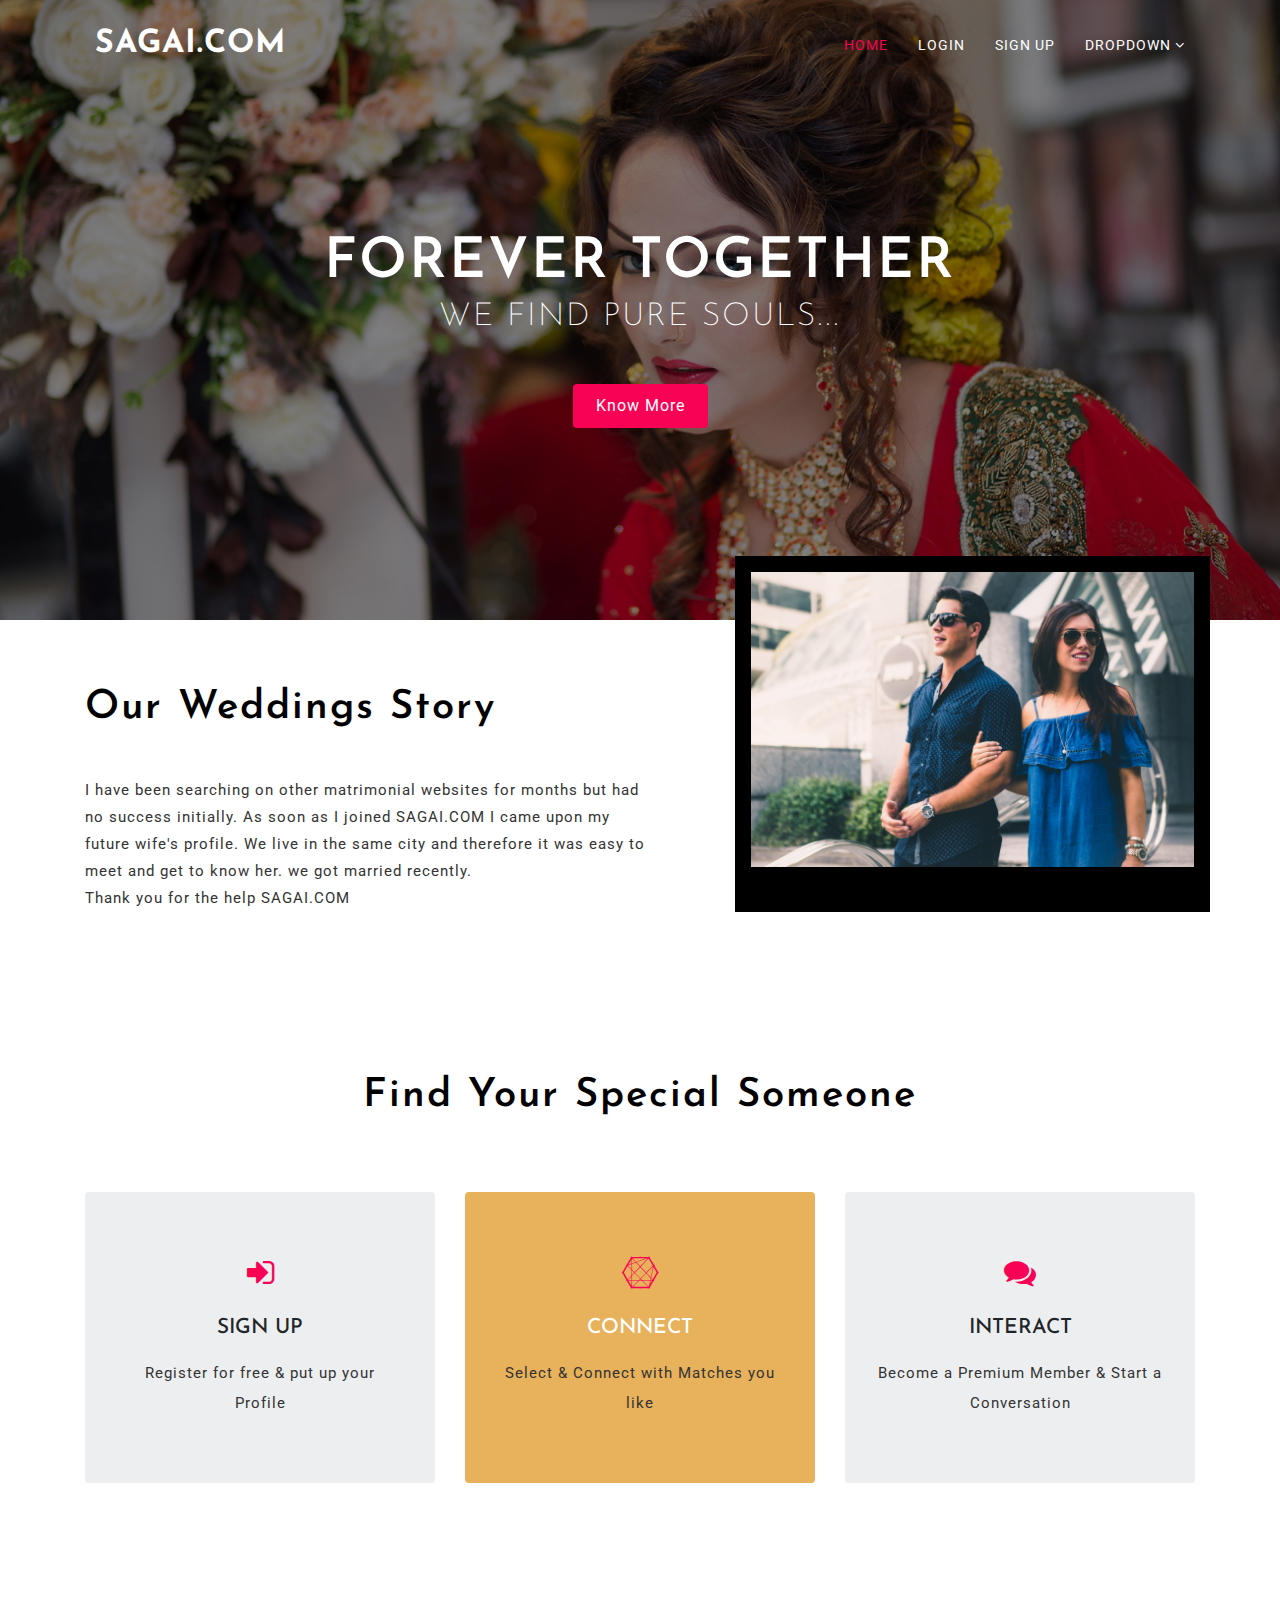
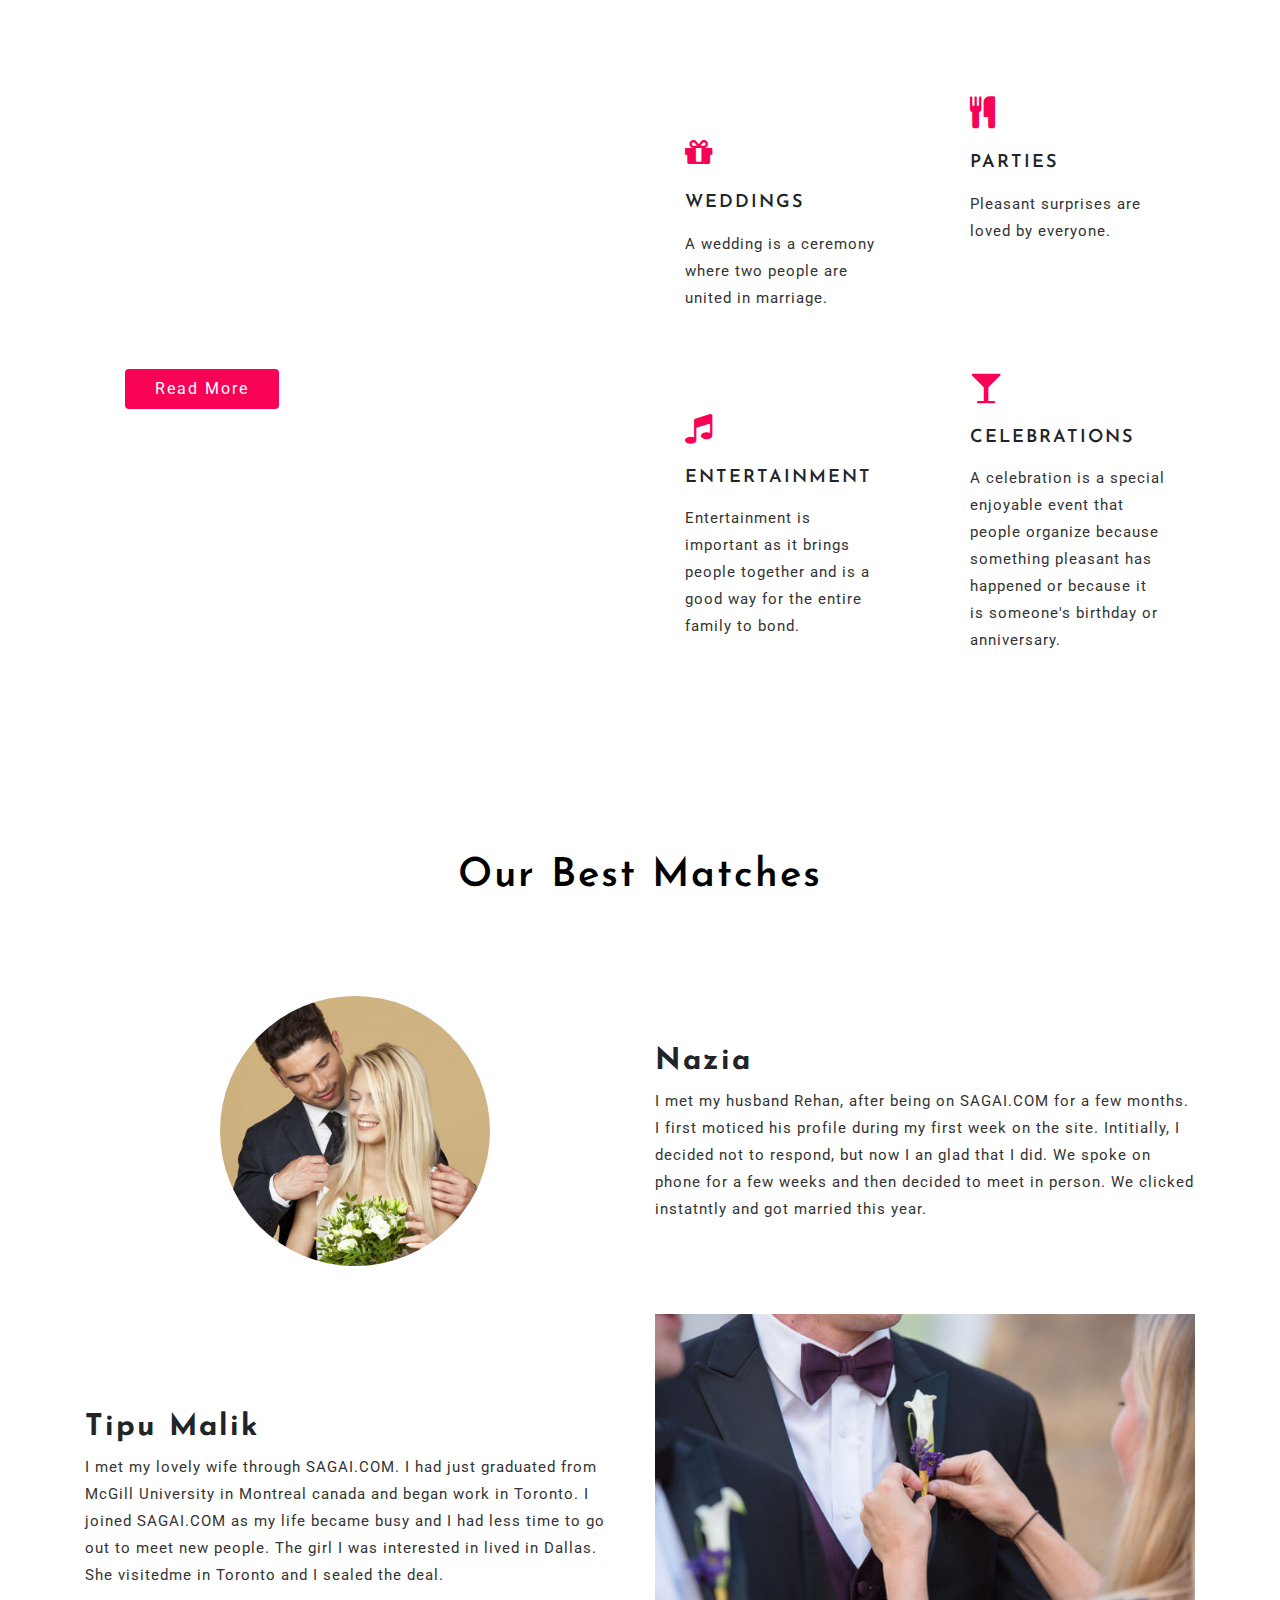
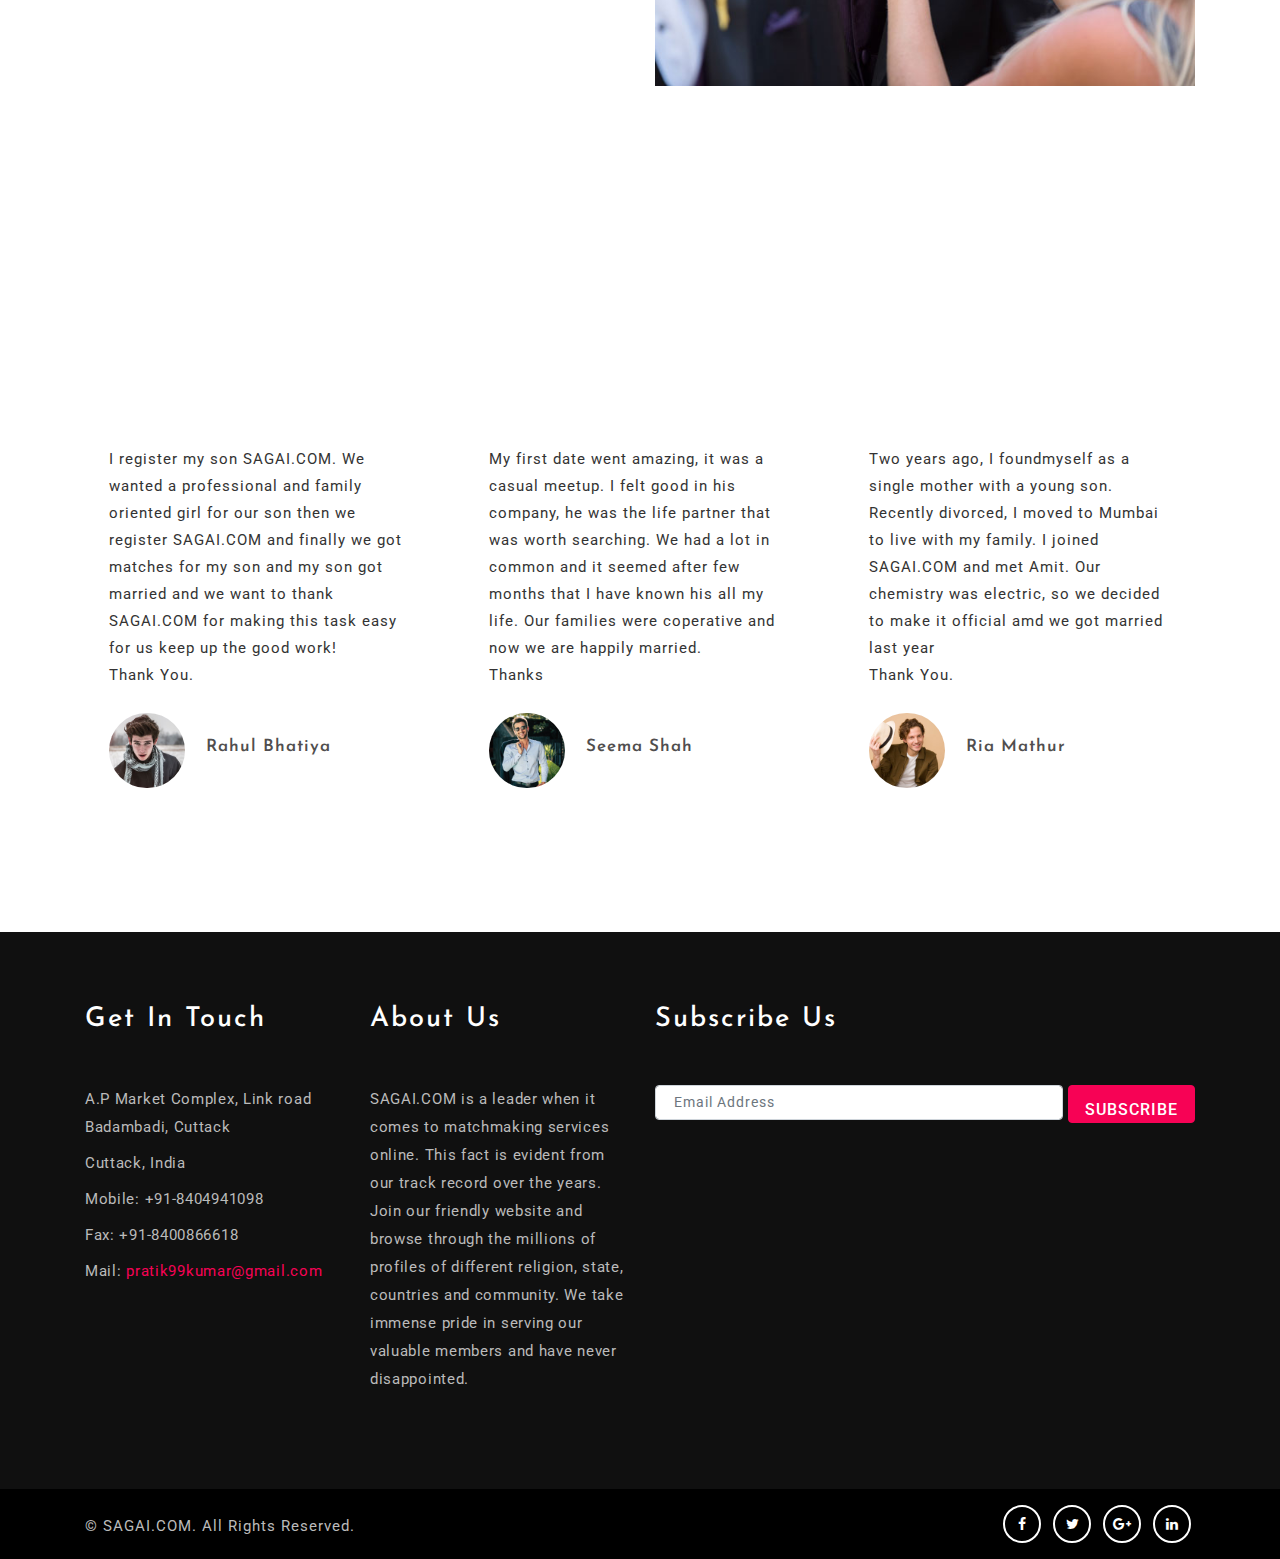
<file: Matrimonial/index.html>
<!DOCTYPE html>
<html lang="zxx">

<head>
    <title>index</title>
    <meta name="viewport" content="width=device-width, initial-scale=1">
    <meta charset="utf-8" />
    <meta name="keywords" content="Wedding Planner Responsive web template, Bootstrap Web Templates, Flat Web Templates, Android Compatible web template, 
	SmartPhone Compatible web template, free WebDesigns for Nokia, Samsung, LG, Sony Ericsson, Motorola web design" />
    <script>
        addEventListener("load", function () {
            setTimeout(hideURLbar, 0);
        }, false);

        function hideURLbar() {
            window.scrollTo(0, 1);
        }
    </script>
    <!-- Custom Theme files -->
    <link href="css/bootstrap.css" type="text/css" rel="stylesheet" media="all">
    <link href="css/style.css" type="text/css" rel="stylesheet" media="all">
	<!-- font-awesome icons -->
    <link href="css/fontawesome-all.min.css" rel="stylesheet">
	<!-- //Custom Theme files -->
    <!-- online-fonts -->
	<link href="//fonts.googleapis.com/css?family=Roboto:100i,400,500,700" rel="stylesheet">
	<link href="//fonts.googleapis.com/css?family=Josefin+Sans:300,400,600,700" rel="stylesheet">
	<!-- //online-fonts -->
</head>

<body>
    <!-- banner -->
    <div class="banner">
        <!-- header -->
        <header>	
	<nav class="mnu navbar-light">
            <div class="logo" id="logo">
                <h1><a href="index.html">SAGAI.COM</a></h1>
            </div>
				<label for="drop" class="toggle"><span class="fa fa-bars"></span></label>
                <input type="checkbox" id="drop">
                    <ul class="menu">
                        <li class="active"><a href="index.html">Home</a></li>
						<li><a href="Login.html">Login</a></li>
						<li><a href="Sign-up.html">Sign Up</a></li>
						<li>
                            <!-- First Tier Drop Down -->
                            <label for="drop-2" class="toggle">Drop Down <span class="fa fa-angle-down" aria-hidden="true"></span> </label>
                            <a href="#">Dropdown <span class="fa fa-angle-down" aria-hidden="true"></span></a>
                            <input type="checkbox" id="drop-2" />
                            <ul>
                              <li><a href="about.html">About</a>
                              </li>

                              <li><a href="gallery.html">Gallery</a>
                                </li>


                              <li><a href="services.html">Services</a>
							  </li>

                                <li><a href="contact.html">Contact Us</a>
                                </li>
                            </ul>
                        </li>

                        <!--<li><a href="contact.html">Contact Us</a></li>-->
                    </ul>
    </nav>
</header>
<!-- //header -->
        <div class="container">
            <!-- banner-text -->
            <div class="banner-text">
                <div class="slider-info">
                    <h3>FOREVER TOGETHER</h3>
                    <h2>WE FIND PURE SOULS...</h2>
					<a href="about.html" class="banner-button btn mt-md-5 mt-4">Know More</a>
				</div>
            </div>
        </div>
    </div>
	 <!-- //banner-text -->
	 <!--banner form-->
	<section class="banner_form py-5">
		<div class="container py-lg-3">
			<div class="row ban_form">
				<div class="col-lg-7 fom-left">
					<div class="categories_sub cats1">
						<h2 class="heading-agileinfo">Our Weddings  Story</h2>
						<p class="vam">I have been searching on other matrimonial websites for months but had no success initially. As soon as I joined SAGAI.COM I came upon my future wife's profile. We live in the same city and therefore it was easy to meet and get to know her. we got married recently.<br> 
						Thank you for the help SAGAI.COM</p></div>
				</div>
				<div class="col-lg-5 reg-fom">
					<img src="images/pee.jpg" class="img-fluid" alt="">
					
				</div>
			</div>
		</div>
	</section>
	<!--//banner form-->
	  <!-- /services -->
    <section class="banner-bottom-wthree py-lg-5 py-md-5 py-3">
        <div class="container">
            <div class="inner-sec-w3ls py-lg-5 py-3">
               <h3 class="heading-agileinfo text-center">Find your Special Someone </h3>
                <div class="row middle-grids mt-md-5 pt-4">
                    <div class="col-lg-4 about-in-w3ls middle-grid-info text-center">
                        <div class="card">
                            <div class="card-body">
                                <span class="fa fa-sign-in mb-2"></span>
                                <h5 class="card-title text-uppercase my-3">
                                 Sign up</h5>
                                <p class="card-text">Register for free & put up your Profile
                                </p>
                            </div>
                        </div>
                    </div>
                    <div class="col-lg-4 about-in-w3ls middle-grid-info active text-center">
                        <div class="card">
                            <div class="card-body">
                                <span class="fa fa-connectdevelop mb-2"></span>
                                <h5 class="card-title text-uppercase my-3">Connect</h5>
                                <p class="card-text">Select & Connect with Matches you like
                                </p>
                            </div>
                        </div>
                    </div>
                    <div class="col-lg-4 about-in-w3ls middle-grid-info text-center">
                        <div class="card">
                            <div class="card-body">
                                <span class="fa fa-comments mb-2"></span>
                                <h5 class="card-title text-uppercase my-3">Interact</h5>
                                <p class="card-text">Become a Premium Member & Start a Conversation
                                </p>
                            </div>
                        </div>
                    </div>
                </div>
            </div>
        </div>
    </section>
    <!-- //services -->
<!-- choose -->
	<section class="choose py-5">
		<div class="container py-md-4 mt-md-3"> 
			<div class="row inner_w3l_agile_grids-1 ">
				<div class="col-lg-6 w3layouts_choose_left_grid1">
					<div class="choose_top">
						<h4 class="mb-3 mt-3 text-white">Feel Free to Contact us Directly</h4>
						<p class="text-white">SAGAI.COM is a web based marriage introduction service. The target audience are men and women living in India and others looking to marry from these countries. Specific care is taken not to expose the contact information of the members to prevent unwanted communication and maintain privacy. </p>
						<a href="services.html" class="btn btn-primary mt-3">Read More</a>
					</div>
				</div>
				<div class="col-lg-6 w3layouts_choose_left_grid2">
					<div class="row">
						<div class="col-md-6 w3l_choose_bottom1 mt-3 pt-md-4">
							<div class="choose_bottom_top">
                                <span class="fa fa-gift mb-2"></span>
                                <h5 class="card-title text-uppercase my-3">Weddings</h5>
                                <p class="card-text">A wedding is a ceremony where two people are united in marriage.
                                </p>
                            </div>
						</div>
						<div class="col-md-6 w3l_choose_bottom2">
							<div class="choose_bottom_top">
                                <span class="fa fa-cutlery mb-2"></span>
                                <h5 class="card-title text-uppercase my-3">Parties</h5>
                                <p class="card-text">Pleasant surprises are loved by everyone.
                                </p>
                            </div>
						</div>
						<div class="col-md-6 w3l_choose_bottom3 mt-3 pt-md-4">
							<div class="choose_bottom_top">
                                <span class="fa fa-music mb-2"></span>
                                <h5 class="card-title text-uppercase my-3">Entertainment</h5>
                                <p class="card-text">Entertainment is important as it brings people together and is a good way for the entire family to bond.
                                </p>
                            </div>
						</div>
						<div class="col-md-6 w3l_choose_bottom4">
							<div class="choose_bottom_top">
                                <span class="fa fa-glass mb-2"></span>
                                <h5 class="card-title text-uppercase my-3">Celebrations</h5>
                                <p class="card-text">A celebration is a special enjoyable event that people organize because something pleasant has happened or because it is someone's birthday or anniversary.
                                </p>
                            </div>
						</div>
					</div>
				</div>
			</div>
	</div>   
</section>
<!-- //choose -->
	 <!-- /advantage -->
    <section class="banner-bottom py-lg-5 py-md-5 py-3">
        <div class="container">
            <div class="inner-sec py-lg-5 py-3">
                 <h3 class="heading-agileinfo text-center">Our Best Matches</h3>
               <div class="row middle-grids mt-lg-5 pt-5">
                   <div class="col-lg-6 advantage-grid-info1">
                        <div class="advantage_left1 text-center">
                            <img src="images/p1.jpg" class="img-fluid" alt="">
                        </div>
                    </div> 
					 <div class="col-lg-6 advantage-grid-info pt-md-5">
                        <div class="advantage_left">
							<!--<h4 class="mb-2">Integer porttitor mollisar</h4>-->
                            <h3>Nazia</h3>
							<p class="mt-2">I met my husband Rehan, after being on SAGAI.COM for a few months. I first moticed his profile during my first week on the site. Intitially, I decided not to respond, but now I an glad that I did. We spoke on phone for a few weeks and then decided to meet in person. We clicked instatntly and got married this year.</p>
                        </div>
                    </div>
                </div>
				 <div class="row middle-grids pt-lg-5">
                    <div class="col-lg-6 advantage-grid-info pt-md-5 mt-md-5">
                        <div class="advantage_left">
							<!--<h4 class="mb-2">Integer porttitor mollisar</h4>-->
                            <h3>Tipu Malik</h3>
							<p class="mt-2">I met my lovely wife through SAGAI.COM. I had just graduated from McGill University in Montreal canada and began work in Toronto. I joined SAGAI.COM as my life became busy and I had less time to go out to meet new people. The girl I was interested in lived in Dallas. She visitedme in Toronto and I sealed the deal. </p>
                        </div>
                    </div>
                    <div class="col-lg-6 advantage-grid-info1">
                        <div class="advantage_left2 text-center">
                            <img src="images/g1.jpg" class="img-fluid" alt="">
                        </div>
                    </div> 
                </div>
			</div>
        </div>
    </section>
    <!-- //advantage -->
	<!-- feedback -->
	<section class="news py-5">
		<div class="container py-xl-5 py-lg-3">
			<h3 class="heading-agileinfo text-white text-center">Recent FeedBack</h3>
			<div class="row mt-md-5 pt-4">
				<div class="col-md-4 item">
					<div class="feedback-info py-5 px-4">
						<!--<h4 class="mb-2">Tempor incididunt ut labore hytnm-->
						</h4>
						<p>I register my son SAGAI.COM. We wanted a professional and family oriented girl for our son then we register SAGAI.COM and finally we got matches for my son and my son got married and we want to thank SAGAI.COM for making this task easy for us keep up the good work!<br>
						Thank You.</p>
						<div class="feedback-grids mt-4">
							<div class="feedback-img">
								<img src="images/te1.jpg" class="img-fluid rounded-circle" alt="" />
							</div>
							<div class="feedback-img-info">
								<h5>Rahul Bhatiya</h5>
							</div>
							<div class="clearfix"> </div>
						</div>
					</div>
				</div>
				<div class="col-md-4 item-2">
					<div class="feedback-info py-5 px-4">
						<!--<h4 class="mb-2">Tempor incididunt ut labore hytnm-->
						</h4>
						<p>My first date went amazing, it was a casual meetup. I felt good in his company, he was the life partner that was worth searching. We had a lot in common and it seemed after few months that I have known his all my life. Our families were coperative and now we are happily married.<br>
						Thanks</p>
						<div class="feedback-grids mt-4">
							<div class="feedback-img">
								<img src="images/te3.jpg" class="img-fluid rounded-circle" alt="" />
							</div>
							<div class="feedback-img-info">
								<h5>Seema Shah</h5>
							</div>
							<div class="clearfix"> </div>
						</div>
					</div>
				</div>
				<div class="col-md-4 item">
					<div class="feedback-info py-5 px-4">
						<!--<h4 class="mb-2">Tempor incididunt ut labore hytnm
						</h4>-->
						<p>Two years ago, I foundmyself as a single mother with a young son. Recently divorced, I moved to Mumbai to live with my family. I joined SAGAI.COM and met Amit. Our chemistry was electric, so we decided to make it official amd we got married last year<br>
						Thank You.</p>
						<div class="feedback-grids mt-4">
							<div class="feedback-img">
								<img src="images/te2.jpg" class="img-fluid rounded-circle" alt="" />
							</div>
							<div class="feedback-img-info">
								<h5>Ria Mathur</h5>
							</div>
							<div class="clearfix"> </div>
						</div>
					</div>
				</div>
			</div>
		</div>
	</section>
	<!-- //feedback -->
	<!-- stats -->
	<!--<section class="stats py-5">
		<div class="container py-md-5">
			<h3 class="heading-agileinfo text-center">Our Achievements</h3>
			<span class="w3-line black"></span>	
			<div class="row inner_w3l_agile_grids-1 pt-md-5 mt-4">
				<div class="col-lg-3 col-sm-6 w3layouts_stats_left w3_counter_grid">
					<span class="fa fa-users mb-2"></span>
					<p class="counter">250</p>
					<h3>Clients</h3>
				</div>
				<div class="col-lg-3 col-sm-6 w3layouts_stats_left w3_counter_grid1">
					<span class="fa fa-gift mb-2"></span>
					<p class="counter">182</p>
					<h3>Weddings</h3>
				</div>
				<div class="col-lg-3 col-sm-6 w3layouts_stats_left w3_counter_grid2">
					<span class="fa fa-glass mb-2"></span>
					<p class="counter">105</p>
					<h3>Bachelore Parties</h3>
				</div>
				<div class="col-lg-3 col-sm-6 w3layouts_stats_left w3_counter_grid2">
					<span class="fa fa-music mb-2"></span>
					<p class="counter">150</p>
					<h3>Other Events</h3>
				</div>
			</div>
		</div>	
	</section>-->
<!-- //stats -->
<!--/newsletter-->
    <footer class="newsletter_right pymd-5 py-4" id="footer">
        <div class="container">
            <div class="inner-sec py-md-5 py-3">
                <div class="row mb-md-4 mb-md-3">
					<div class="col-lg-3 col-md-6 social-info text-left">
                       <h3 class="tittle1 foot mb-md-5 mb-4 text-white">Get in touch</h3>
						<p>A.P Market Complex, Link road Badambadi, Cuttack </p>
						<p class="my-2"> Cuttack, India</p>
						<p class="phone">Mobile: +91-8404941098</p>
						<p class="phone my-2">Fax: +91-8400866618</p>
						<p class="phone">Mail:
							<a href="mailto:pratik99kumar@gmail.com">pratik99kumar@gmail.com</a>
						</p>

                    </div>
					<div class="col-lg-3 col-md-6 social-info text-left">
					 <h3 class="tittle1 foot mb-md-5 mb-4 text-white">About Us</h3>
                       <p>SAGAI.COM is a leader when it comes to matchmaking services online. This fact is evident from our track record over the years. Join our friendly website and browse through the millions of profiles of different religion, state, countries and community. We take immense pride in serving our valuable members and have never disappointed.</p>

                    </div>
                    <div class="col-lg-6 col-md-12 n-right tex-left">
                        <h3 class="tittle1 foot mb-md-5 mb-4 text-white">Subscribe us</h3>
                        <form action="#" method="post">
                            <div class="form-group d-flex">
                                <input class="form-control" type="email" name="Email" placeholder=" Email Address" required="">
                                <button class="form-control submit text-uppercase" type="submit ">Subscribe</button>
                            </div>
                        </form>
                    </div>
                </div>
            </div>
        </div>
    </footer>
	<div class="copyright py-3">
		<div class="container">
			<div class="row">
				<div class="col-md-8">      
					<p class="copy-right mt-2">© SAGAI.COM. All Rights Reserved.
						<!--<a href="http://w3layouts.com/"> W3layouts </a>-->
					</p>
				</div>
				<div class="col-md-4">
					<ul class="social-icons scial justify-content-end">
						<li class="mr-1"><a href="#"><span class="fa fa-facebook"></span></a></li>
						<li class="mx-1"><a href="#"><span class="fa fa-twitter"></span></a></li>
						<li class="mx-1"><a href="#"><span class="fa fa-google-plus"></span></a></li>
						<li class="mx-1"><a href="#"><span class="fa fa-linkedin"></span></a></li>
					</ul>
				</div>
			</div>
		</div>
	</div>
    <!--//newsletter-->

</body>
</html>
</file>
<file: Matrimonial/css/style.css>
body {
	margin: 0;
	font-family: 'Roboto', sans-serif;
	background: #fff;
}

body a,
.slider-info a {
	transition: 0.5s all;
	-webkit-transition: 0.5s all;
	-moz-transition: 0.5s all;
	-o-transition: 0.5s all;
	-ms-transition: 0.5s all;
	text-decoration: none;
	outline: none;
cursor:pointer !important;
}
button,.btn{
	cursor:pointer !important;
}

h1,
h2,
h3,
h4,
h5,
h6 {
	margin: 0;
	font-family: 'Josefin Sans', sans-serif;
}

p {
    margin: 0;
    color: #333;
    font-size: 15px;
    line-height: 1.8;
    letter-spacing: 1px;
}

ul {
	margin: 0;
	padding: 0;
}

ul {
	list-style-type: none;
}

body a:hover {
	text-decoration: none;
}

body a:focus {
	outline: none;
	text-decoration: none;
}

.list-group-item {
	background-color: transparent;
}
/*-- header --*/

/* CSS Document */

header {
    position: absolute;
    z-index: 9;
    width: 100%;
}

.toggle,
[id^=drop] {
    display: none;
}

/* Giving a background-color to the nav container. */

nav {
    margin: 0;
    padding: 0;
}
ul.menu {
    margin-top: 12px;
}
#logo a {
    float: left;
    display: initial;
    margin: 0;
    color: #fff;
	font-family: 'Josefin Sans', sans-serif;
}

#logo a span {
    color: #fff;
}
.logo h1 a {
    text-transform: uppercase;
    font-weight: 700;
    font-size: 0.8em;
    letter-spacing: 1px;
	font-family: 'Josefin Sans', sans-serif;
}
.navbar-light {
    padding: 1.3em 5em;
}
/* Since we'll have the "ul li" "float:left"
 * we need to add a clear after the container. */

nav:after {
    content: "";
    display: table;
    clear: both;
}

/* Removing padding, margin and "list-style" from the "ul",
 * and adding "position:reltive" */

nav ul {
    float: right;
    padding: 0;
    margin: 0;
    list-style: none;
    position: relative;
}

/* Positioning the navigation items inline */

nav ul li {
    margin: 0px;
    display: inline-block;
    float: left;
}

/* Styling the links */

nav a {
    font-weight: 400;
    text-transform: uppercase;
    color: #fff;
    padding: 4px 15px;
    letter-spacing: 1px;
    font-size: 0.9em;
	font-weight:400;
}


nav ul li ul li:hover {
    background: #f8f9fa;
}

/* Background color change on Hover */

nav a:hover {
    color:#f70255;
}

.menu li.active a {
    color: #f70255;
}

/* Hide Dropdowns by Default
 * and giving it a position of absolute */

nav ul ul {
    display: none;
    position: absolute;
    /* has to be the same number as the "line-height" of "nav a" */
    top: 30px;
    background: #fff;
    padding: 10px;
}

/* Display Dropdowns on Hover */

nav ul li:hover > ul {
    display: inherit;
}

/* Fisrt Tier Dropdown */

nav ul ul li {
    width: 170px;
    float: none;
    display: list-item;
    position: relative;
}

nav ul ul li a {
    color: #333;
    padding: 5px 10px;
    display: block;
}

/* Second, Third and more Tiers	
 * We move the 2nd and 3rd etc tier dropdowns to the left
 * by the amount of the width of the first tier.
*/

nav ul ul ul li {
    position: relative;
    top: -60px;
    /* has to be the same number as the "width" of "nav ul ul li" */
    left: 170px;
}


/* Change ' +' in order to change the Dropdown symbol */

li > a:only-child:after {
    content: '';
}


/* Media Queries
--------------------------------------------- */

@media all and (max-width: 768px) {

    #logo {
        display: block;
        padding: 0;
        width: 100%;
        text-align: center;
        float: none;
    }

    nav {
        margin: 0;
    }

    /* Hide the navigation menu by default */
    /* Also hide the  */
    .toggle + a,
    .menu {
        display: none;
    }

    /* Stylinf the toggle lable */

  .toggle {
    display: block;
    padding: 4px 15px;
    font-size: 20px;
    text-decoration: none;
    border: none;
    float: right;
    background-color: #ffffff;
    color: #333;
    cursor: pointer;
}
    .menu .toggle {
        float: none;
        text-align: center;
        margin: auto;
        width: 80%;
        padding: 5px;
        font-weight: normal;
        font-size: 16px;
        letter-spacing: 1px;
    }

    .toggle:hover {
        color: #333;
        background-color: #fff;
    }

    /* Display Dropdown when clicked on Parent Lable */
    [id^=drop]:checked + ul {
        display: block;
        background: rgba(16, 16, 16, 0.85);
        padding: 15px 0;
        text-align: center;
		width: 100%;
    }

    /* Change menu item's width to 100% */
    nav ul li {
        display: block;
        width: 100%;
        padding: 5px 0;
    }

    nav ul ul .toggle,
    nav ul ul a {
        padding: 0 40px;
    }

    nav ul ul ul a {
        padding: 0 80px;
    }

    nav a:hover,
    nav ul ul ul a {
        background-color: transparent;
    }

    nav ul li ul li .toggle,
    nav ul ul a,
    nav ul ul ul a {
        padding: 14px 20px;
        color: #FFF;
        font-size: 17px;
    }


    nav ul li ul li .toggle,
    nav ul ul a {
        background-color: #212121;
    }

    /* Hide Dropdowns by Default */
    nav ul ul {
        float: none;
        position: static;
        color: #ffffff;
        /* has to be the same number as the "line-height" of "nav a" */
    }

    /* Hide menus on hover */
    nav ul ul li:hover > ul,
    nav ul li:hover > ul {
        display: none;
    }

    /* Fisrt Tier Dropdown */
    nav ul ul li {
        display: block;
        width: 100%;
        padding: 0;
    }

    nav ul ul ul li {
        position: static;
        /* has to be the same number as the "width" of "nav ul ul li" */
    }
    nav ul ul li a {
        color: #fff;
        font-size: 0.85em;
    }
}

@media all and (max-width: 330px) {

    nav ul li {
        display: block;
        width: 94%;
    }
}
/* header */

.inner-banner {
    background: url(../images/bg1.jpg) no-repeat;
    -webkit-background-size: cover;
    -moz-background-size: cover;
    -o-background-size: cover;
    -ms-background-size: cover;
    background-size: cover;
    min-height: 350px;
    position: relative;
}
/* banner */

.banner {
	background: url(../images/bg1.jpg) center no-repeat;
	-webkit-background-size: cover;
	-moz-background-size: cover;
	-o-background-size: cover;
	-ms-background-size: cover;
	background-size: cover;
	position: relative;
}
.banner-text {
	padding: 18vw 0 15vw;
	box-sizing: border-box;
}
.slider-info span {
    color: #f70255;
}
.slider-info {
    text-align: center;
    width: 760px;
    margin: 0 auto;
}
.slider-info h3 {
    font-size: 3.5em;
    text-transform: capitalize;
    color: #fff;
    font-weight: 600;
    letter-spacing: 2px;
}
.slider-info h2 {
    font-size: 2em;
    text-transform: capitalize;
    color: #fff;
    font-weight: 200;
    letter-spacing: 2px;
}
a.banner-button, button.submit {
    background: #f70255;
    color: #fff;
    letter-spacing: 1px;
    border: none;
    padding: 10px 23px;
    -webkit-transition: 0.5s all;
    -o-transition: 0.5s all;
    -moz-transition: 0.5s all;
    -ms-transition: 0.5s all;
    transition: 0.5s all;
}
a.banner-button:hover{
    -webkit-transform: translateY(10px);
    -ms-transform: translateY(10px);
    -o-transform: translateY(10px);
    -ms-transform: translateY(10px);
    transform: translateY(10px);
}
.slider-bottom-lft h4 {
    color: #fff;
    letter-spacing: 2px;
	text-transform: uppercase;
}
/* //banner */
/*--tab-1--*/
.fields input[type="text"],
.fields input[type="email"],
.fields input[type="password"],
.fields .form-control,
textarea {
	padding: 7px 7px;
	font-size: 15px;
	letter-spacing: 1px;
	margin-bottom: 15px;
	outline: none;
	border: 1px solid #fff;
	background: transparent;
	width: 100%;
	color: #fff;
}

.fields .form-control {
	box-shadow: none!important;
	border-radius: 0!important;
}

textarea {
	resize: none;
	height: 100px!important;
}

.reg-fom button[type="submit"] {
	color: #f70255;
	letter-spacing: 0.5px;
	font-size: 16px;
	text-transform: capitalize;
	margin: 0.5em auto 0;
	display: block;
	padding: 10px 20px;
	width: 100%;
	border: none;
	outline: none;
	background:transparent;
	border: 2px solid #f70255;
	-webkit-border-radius: 2px;
	-moz-border-radius: 2px;
	-ms-border-radius: 2px;
	-o-border-radius: 2px;
	border-radius: 2px;
	cursor: pointer;
	-webkit-transition: 0.5s all;
	-moz-transition: 0.5s all;
	-ms-transition: 0.5s all;
	-o-transition: 0.5s all;
	transition: 0.5s all;
}

.reg-fom button[type="submit"]:hover {
	background: #f70255;
	border-color: #f70255;
	color: #fff;
	-webkit-transition: 0.5s all;
	-moz-transition: 0.5s all;
	-ms-transition: 0.5s all;
	-o-transition: 0.5s all;
	transition: 0.5s all;
}
.tab1 ul {
	margin-top: 20px;
	text-align: left;
	display: block;
}
.fields span {
	font-size: 15px;
	display: block;
	letter-spacing: 1px;
}
/*--//tab-1--*/
/*--tab-2--*/
form p {
	font-size: 13px;
	text-transform: uppercase;
	color: #777;
	font-weight: 500;
	display: block;
}

.filter-price {
	width: 70%;
	margin: 2em auto 0!important;
	text-align: center;
}

.tab2,
.fields {
	text-align: left;
}
h3.w3ls-title {
    font-size: 2.7em;
    color: #000;
}
h2.w3ls-title {
    font-size: 2.7em;
    color: #000;
}
/* slide */

.slide-bg {
    background: url(../images/bg2.jpg) no-repeat;
    background-size: cover;
    min-height: 40vw;
}

h5.agile-title {
    color: #fff;
    font-size: 2.7em;
    font-weight: 600;
    letter-spacing: 2px;
    word-spacing: 4px;
    max-width: 750px;
}

.slide-bg p {
    max-width: 750px;
    letter-spacing: 1px;
}
/* //slide */
.reg-fom {
    padding: 16px 16px 16px;
    background: #000000;
    margin-top: -8em;
}
select.form-control option {
    background: #2d3e50;
}
.categories_sub h3 {
    color: #f8b239;
    font-size: 20px;
    letter-spacing: 1px;
}
.heading-agileinfo {
    font-weight: 600;
    letter-spacing: 2px;
    font-size: 40px;
    color: #000;
    text-transform: capitalize;
    position: relative;
    margin-top: 0;
}
.heading-agileinfo span {
    letter-spacing: 2px;
    color: #f70255;
}
p.vam {
    width: 90%;
	margin:3em 0 0;
}
/*--/introduction--*/
.feedback-info {
    background: #fff;
}
.intro {
    width: 64%;
}

h3.main {
    font-size: 1.7em;
    line-height: 1.5em;
}

h3.main mark {
    padding: 0.4em 0.4em;
    background-color: #ccffe4;
}

.about-in-w3ls .card {
    padding: 3em 0.5em;
    border: 1px solid transparent;
    -webkit-transition: box-shadow 0.3s ease-in-out;
    -moz-transition: box-shadow 0.3s ease-in-out;
    -ms-transition: box-shadow 0.3s ease-in-out;
    -o-transition: box-shadow 0.3s ease-in-out;
    transition: box-shadow 0.3s ease-in-out;
    background: transparent;
}

.about-in-w3ls .card:hover {
    background: #fff;
    -webkit-box-shadow: 0px 0px 18.69px 2.31px rgba(204, 204, 223, 0.5);
    -moz-box-shadow: 0px 0px 18.69px 2.31px rgba(204, 204, 223, 0.5);
    box-shadow: 0px 0px 18.69px 2.31px rgba(204, 204, 223, 0.5);
}

.about-in-w3ls p.card-text {
    line-height: 2em;
}

.about-in-w3ls .card span {
    font-size: 2em;
    color: #f70255;
}

.about-in-w3ls .card h5.card-title {
    font-size: 1.2em;
}

.about-right h3.ttile {
    font-size: 1.4em;
    line-height: 1.3em;
}

h4.sub-tittle {
    margin: 1.2em 0 0 0;
    font-size: 15px;
    color: #0ebeff;
    text-transform: uppercase;
}

ul.author li {
    list-style: none;
    margin: 0 2em 0 0em;
}

ul.author li img {
    border-radius: 50%;
    -weblit-border-radius: 50%;
    -o-border-radius: 50%;
    -ms-border-radius: 50%;
    -moz-border-radius: 50%;
    border: 4px solid #ddd;
}

ul.author li {
    color: #888;
    font-size: 0.8em;
    letter-spacing: 1px;
}

ul.author li span {
    display: block;
    font-weight: 600;
    color: #37393c;
    font-size: 1.3em;
}

.about-right {
    padding-left: 3em;
}

/*--//introduction--*/

/*-- /services--*/

h3.tittle span {
    display: block;
    text-transform: uppercase;
    font-size: 0.3em;
    color: #ff4081;
    letter-spacing: 4px;
    font-weight: 600;
}

h3.tittle {
    text-shadow: 2px 2px 2px rgba(41, 41, 41, 0.15);
    font-size: 3em;
    color: #333338;
    text-transform: uppercase;
    font-weight: 700;
}

.about-in-w3ls.middle-grid-info .card {
    padding: 4em 2em;
    background: #edeeef;
    border: 1px solid transparent;
	transition: 0.5s all;
	-webkit-transition: 0.5s all;
	-moz-transition: 0.5s all;
	-o-transition: 0.5s all;
	-ms-transition: 0.5s all;
}

.about-in-w3ls.middle-grid-info .card-body {
    padding: 0;
}

.about-in-w3ls.middle-grid-info h5.card-title {
    font-size: 1.3em;
    line-height: 1.4em;
}

.about-in-w3ls.middle-grid-info:hover .card,
.about-in-w3ls.middle-grid-info.active .card {
    padding: 4em 2em;
    background:#e8b15b;
    border: 1px solid transparent;
    color: #fff;
	transition: 0.5s all;
	-webkit-transition: 0.5s all;
	-moz-transition: 0.5s all;
	-o-transition: 0.5s all;
	-ms-transition: 0.5s all;
}

.about-in-w3ls.middle-grid-info:active h5.card-title {
    color: #fff;
}

/*-- //services--*/
.advantage_left h4 {
    font-size: 15px;
    font-weight: 700;
    text-transform: uppercase;
    letter-spacing: 2px;
    color: #f70255;
}
.advantage_left1 img {
    width: 270px;
    height: 270px;
    border-radius: 50%;
}
.advantage_left h3 {
    font-size: 30px;
    font-weight: 700;
    letter-spacing: 2px;
}
/*-- choose --*/
.choose{
	background: url(../images/bg2.jpg) no-repeat;
    background-size: cover;
    -webkit-background-size: cover;
    -moz-background-size: cover;
    -o-background-size: cover;
    -ms-background-size: cover;
    background-attachment: fixed;
}
.choose_top {
    padding: 55px 40px;
}
.choose_top h3 {
    font-size: 30px;
    letter-spacing: 1px;
    font-weight: 500;
    line-height: 1.4em;
}
.choose_top h4 {
    font-size: 26px;
    letter-spacing: 2px;
    font-weight: 600;
    line-height: 1.4em;
}
.choose_top p {
    font-size: 15px;
    line-height: 1.8em;
}
.choose_top a {
    font-size: 16px;
    padding: 8px 30px;
    background: #f70255;
    outline: none;
    border: none;
    display: inline-block;
    letter-spacing: 2px;
	transition: 0.5s all;
	-webkit-transition: 0.5s all;
	-moz-transition: 0.5s all;
	-o-transition: 0.5s all;
	-ms-transition: 0.5s all;
}
.choose_top a:hover{
    opacity:0.8;
    background: #f70255;
	transition: 0.5s all;
	-webkit-transition: 0.5s all;
	-moz-transition: 0.5s all;
	-o-transition: 0.5s all;
	-ms-transition: 0.5s all;
}
.choose_bottom_top h5 {
    font-size: 18px;
    letter-spacing: 2px;
    font-weight: 600;
}
/*-- //choose --*/
.choose_bottom_top {
    background: #fff;
    padding: 30px 30px;
}
.choose_bottom_top span {
    font-size: 2em;
    color: #f70255;
}
/* news */
.news {
    background: url(../images/bg3.jpg) no-repeat center fixed;
    background-size: cover;
    -webkit-background-size: cover;
    -moz-background-size: cover;
    -o-background-size: cover;
    -moz-background-size: cover;
}

.news h3.tittle:before {
    background: #fff;
}

.feedback-info h4 a {
    letter-spacing: 1px;
    line-height: 1.4;
}

.feedback-info h4 a:hover {
    color: #37adf5 !important;
}

.feedback-img {
    float: left;
    width: 25%;
}

.feedback-img-info {
    float: right;
    width: 68%;
    margin: 1.5em 0 0 1em;
}

.feedback-img-info h5 {
    color: #504e4e;
    font-size: 17px;
    letter-spacing: 1px;
    /* text-transform: uppercase; */
    font-weight: 600;
}
/* //news */
/*-- stats --*/
.w3layouts_stats_left {
    padding: 0;
    text-align: center;
}
.w3layouts_stats_left p {
    font-size: 2.5em;
    font-weight: 500;
    letter-spacing: 2px;
    color: #2e1f54;
    margin: 0 0 0.2em 0;
}
.w3layouts_stats_left h3 {
    font-size: 18px;
    color: #000;
    letter-spacing: 1px;
}
.inner_w3l_agile_grids-1 h6 {
    font-size: 15px;
    margin-top: 0.8em;
    color: #000;
}
section.stats h4 {
    font-size: 40px;
    width: 65%;
    text-align: center;
	line-height: 1.2em;
    margin: 0 auto;
    color: #2c363e;
    text-shadow: 0 1px 2px rgba(0, 0, 0, 0.37);
}
p.stap {
    font-size: 15px;
    color: #000;
    margin: 1em 0 5em;
    text-align: center;
}
.w3layouts_stats_left span {
    font-size: 2em;
    color: #f70255;
}
/*-- //stats --*/
/*--/footer--*/
.newsletter_right {
    background: #101010;
}
.n-right .form-group .form-control {
    padding: 1em 1em;
    border: 1px solid #ced4da;
    letter-spacing: 1px;
    font-size: 0.9em;
}

ul.links-nav li {
    list-style: none;
    margin-left: 1em;
}

ul.links-nav li a {
    color: #929394;
    letter-spacing: 1px;
    font-size: 0.9em;
}

ul.links-nav li a.active,
ul.links-nav li a:hover {
    color: #fff;
}

p.copy-right a {
    color: #f70255;
}

.n-right .form-group button.form-control.submit {
    background: #f70255;
    border: 1px solid #f70255 !important;
    color: #fff;
    font-size: 1em;
    font-weight: 500;
    cursor: pointer;
    padding: 0.8em 1em;
    width: 26%;
    margin-left: 1%;
}

.n-right .form-group button.form-control.submit:hover {
    opacity:0.8;
}

h3.tittle1 {
    font-size: 1.7em;
    letter-spacing: 2px;
    text-transform: capitalize;
}
.social-info p {
    color: #bbbbbb;
    line-height: 28px;
    font-size: 15px;
    letter-spacing: .7px;
}
.social-info a {
    color: #f70255;
}
ul.social-icons li {
    list-style: none;
    display: inline-block;
}

ul.social-icons li a {
    display: block;
    color: #fff;
    text-decoration: none;
    font-size: 14px;
    width: 38px;
    height: 38px;
    border-radius: 50%;
    line-height: 34px;
    background: transparent;
    border: 2px solid #fff;
    text-align: center;
}

ul.social-icons li a:hover {
    color: #36b1af;
}

.copyright a.navbar-brand {
    font-size: 1.1em;
    text-transform: uppercase;
    font-weight: 800;
    color: #fff;
}
.copyright{
    background: #000;
}
ul.scial{
    text-align: right;
}
/*--//footer--*/
/*--/contact--*/

.main_grid_contact {
    background: #f7f7f7;
    padding: 9em 5em;
}

.main_grid_contact label {
    color: #f70255;
    letter-spacing: 1px;
    font-size: 1em;
    font-weight: 600;
}

.main_grid_contact input[type="text"],
.main_grid_contact input[type="email"],
.main_grid_contact textarea {
    outline: none;
    padding: 15px 15px;
    font-size: 14px;
    color: #777;
    background: #fff;
    width: 100%;
    letter-spacing: 1px;
    border: 1px solid #ebeeef;
    border-radius: 0px;
}

.main_grid_contact textarea {
    min-height: 80px;
    margin: 1em 0em;
    resize: none;
}

.main_grid_contact .input-group1 button[type="submit"] {
    outline: none;
    padding: 20px 0;
    font-size: 14px;
    color: #fff;
    background: #1b1e21;
    border: none;
    letter-spacing: 2px;
    text-transform: uppercase;
    -webkit-transition: 0.5s all;
    -moz-transition: 0.5s all;
    -o-transition: 0.5s all;
    -ms-transition: 0.5s all;
    transition: 0.5s all;
    font-weight: 600;
    cursor: pointer;
    border-radius: 0px;	
    opacity:0.8;
}

.main_grid_contact .input-group1 button[type="submit"]:hover {
    opacity:1;
    -webkit-transition: 0.5s all;
    -moz-transition: 0.5s all;
    -o-transition: 0.5s all;
    -ms-transition: 0.5s all;
    transition: 0.5s all;
}

.map {
    padding: 0;
}

.map iframe {
    border: none;
    width: 100%;
    height: 100%;
}

.address-grid-w3l span {
    font-size: 1.5em;
    color: #f70255;
}

.address-right h6 {
    font-size: 0.9em;
    color: #585858;
    text-shadow: 0 1px 2px rgba(0, 0, 0, 0.07);
    font-weight: 600;
}

.address-right p,
.address-right p a {
    color: #7c848c;
}

.main_grid_contact h4 {
    font-size: 1.2em;
    color: #4e4f50;
    text-shadow: 0 1px 2px rgba(18, 18, 19, 0.13);
    text-transform: uppercase;
}

/*--/contact--*/
li.breadcrumb-item {
    font-size: 1em;
    letter-spacing: 3px;
}

li.breadcrumb-item a {
    color: #f70255;
}

.breadcrumb-item.active {
    color: #888;
}

ol.breadcrumb {
    background: none;
    margin: 0;
    padding: 1em 2em;
    background: #f1f1f1;
}
/* typography */
.typo-wthree h4 {
	color:#000000;
	font-size: 1.5em;
	text-transform: capitalize;
}
.bg-flex {
    background-color: #80b7b2;
    border: 1px solid rgb(164, 220, 215);
}
.bg-flex-item {
	background-color: #fff;
	border: 1px solid #d7d8d8;
}

.typo-wthree h5 {
	color: #333;
}

/* //typography */
/* about */
/*-- team --*/
.team-grids img {
	margin: 0 auto;
	width: inherit;
}
.team-grids {
	position: relative;
	overflow: hidden;
}
.team-grids h4 {
    font-size: 1.1em;
    font-weight: 600;
    color: #fff;
    letter-spacing: 1px;
}
.team-grids h6{
    font-size: 0.9em;
    font-weight: 400;
    color: #ff3d00;
    letter-spacing: 1px;
    margin: 1em 0;
}
.caption p {
	font-size: 15px;
	color: #76daff;
	letter-spacing: .6px;
	margin: 4px 0 11px;
}
.testi-text p {
    color: #777;
    font-size: 15px;
}
.social-icons-section a {
    color: #636c72;
}
.social-icons-section a:hover {
    color: #76daff;
}
.team-info {
    position: absolute;
    bottom: -227px;
    margin: 0;
    left: 15px;
    background: rgb(17, 18, 19);
    border-top:4px solid #ff3d00;
    padding: 1em;
    -webkit-transition: .5s all;
    transition: .5s all;
    -moz-transition: .5s all;
    width: 90%;
    text-align: center;
}
.team-grids:hover div.team-info {
	bottom: 0px;
}
.team-grids:hover {
	border-color: #76daff;
}
.social-icons-section {
    margin-top: 0.5em;
}
.caption {
	padding: 0px;
}
.team-info .social-icons-section a {
	margin: 0em .5em;
}

/*-- //team --*/
.agileits-services-grids span, .img-agile i {
    font-size: 2em;
    color: #f70255;
    text-align: center;
}
.agileits-services-grids h4 {
    font-size: 1.5em;
    color: #000;
    line-height: 1.5em;
    font-weight: 600;
}
.agileits-services-grids h4 span {
    width: 40px;
    height: 2px;
    background: #000;
    display: inline-block;
    margin-left: 5px;
}

.banner_bottom_left1 h4 {
    font-size: 1.5em;
    color: #f70255;
    letter-spacing: 1px;
    position: relative;
    font-weight: 600;
    line-height: 1.6em;
    margin-bottom: 1em;
}
.banner_bottom_left1 p {
    margin-bottom: 1em;
    letter-spacing: 1px;
    font-size: 15px;
    line-height: 1.8em;
    color: #777;
}
/*-- popup --*/

.pop-overlay {
    position: absolute;
    top: 0px;
    bottom: 0;
    left: 0;
    right: 0;
    background: rgba(0, 0, 0, 0.7);
    transition: opacity 0ms;
    visibility: hidden;
    opacity: 0;
	z-index:999;
}

.pop-overlay:target {
    visibility: visible;
    opacity: 1;
	z-index:1;
}

.popup {
    background: #fff;
    border-radius: 5px;
    width: 35%;
    position: relative;
    margin: 8em auto;
    padding: 3em 1em;
}

.popup p {
    font-size: 15px;
    color: #666;
    letter-spacing: .5px;
    line-height: 30px;
}

.popup h2 {
    margin-top: 0;
    color: #fff;

}

.popup .close {
    position: absolute;
    top: 5px;
    right: 15px;
    transition: all 200ms;
    font-size: 30px;
    font-weight: bold;
    text-decoration: none;
    color: #000;
}

.popup .close:hover {
    color: #30c39e;
}


/*-- //popup --*/
/*-- popup --*/

.overlay {
  position: absolute;
  top: 0px;
  bottom: 0;
  left: 0;
  right: 0;
  background: rgba(0, 0, 0, 0.7);
  transition: opacity 0ms;
  visibility: hidden;
  opacity: 0;
}

.overlay:target {
  visibility: visible;
  opacity: 1;
}

.popup {
    background: #fff;
    border-radius: 5px;
    width: 27%;
    position: relative;
    margin: 15em auto;
	padding: 5em;
}
.popup {
    background: #fff;
    border-radius: 5px;
    width: 40%;
    position: relative;
    margin: 8em auto;
	padding: 3em 1em;
}
.popup p{
	font-size: 15px;
	color: #666;
	letter-spacing: .5px;
	line-height: 30px;
}
.popup .close {
    position: absolute;
    top: 25px;
    right: 25px;
    transition: all 200ms;
    font-size: 30px;
    font-weight: bold;
    text-decoration: none;
    color: #000;
}
.popup h2 {
  margin-top: 0;
  color: #fff;

}
.popup .close {
    position: absolute;
    top: 5px;
    right: 15px;
    transition: all 200ms;
    font-size: 30px;
    font-weight: bold;
    text-decoration: none;
    color: #000;
}
.popup .close:hover {
  color: #30c39e;
}

/*-- //popup --*/
section.agile_stats p{
	color:#fff;
}
.ga-top {
    position: relative;
}
section.gallery  {
     min-height: 66em;
}
.gal-content {
    position: absolute;
    left: 0;
    right: 0;
    top: 15%;
}
.gallery-grid1:nth-child(2), .gallery-grid1:nth-child(3) {
    margin-top: 1.7em;
}
p.copy-right {
    color: #bbbbbb;
}

/* -- Responsive code -- */

@media screen and (max-width: 1600px) {}

@media screen and (max-width: 1440px) {}

@media screen and (max-width: 1366px) {}

@media screen and (max-width: 1280px) {
.slider-info h3 {
	font-size: 3.5em !important;
	}
}

@media screen and (max-width: 1080px) {
.slider-info h3 {
		font-size: 3.2em !important;
	}
.inner-banner {
    min-height: 280px;
}
section.gallery {
    min-height: 54em;
}
}

@media screen and (max-width: 1050px) {}

@media screen and (max-width: 1024px) {
h3.tittle-w3ls {
    font-size: 2.5em !important;
	}
}
@media screen and (max-width: 991px) {
.navbar-collapse {
		background: #000;
		padding: 1em;
	}
.dropdown-menu.show {
		text-align: center;
	}
.inner-banner {
    min-height: 280px;
}
.heading-agileinfo {
    font-size: 35px !important;
}
.address-grid-w3l:nth-child(2) {
    margin: 1.5em 0;
}
.main_grid_contact {
    padding: 2em 2em;
}
.social-info.text-left {
    margin-bottom: 1.5em;
}
.reg-fom {
    margin-top: 2em;
}
.about-in-w3ls.middle-grid-info:nth-child(2) {
    margin: 1.5em 0;
}
.advantage-grid-info1 {
    margin-top: 1.5em;
}
.w3layouts_stats_left.w3_counter_grid2{
	margin-top:2em;
}
.choose_top {
    padding: 0;
}
.banner_bottom_left1 {
    margin-top: 1em;
}
section.gallery {
    min-height: 42em;
}
}
@media screen and (max-width: 900px) {
	.slider-info {
    width: 720px;
}
}

@media screen and (max-width: 800px) {
	.slider-info h3 {
		font-size: 2.8em !important;
	}
	nav a {
    padding: 4px 10px;
}
}
@media screen and (max-width: 768px) {
.slider-info h3 {
    font-size: 2.5em !important;
}
.banner-text {
    padding: 23vw 0 11vw;
}
}

@media screen and (max-width: 736px) {
	p.copy-right {
    text-align: center;
    margin-bottom: 1em;
}
ul.scial {
    text-align: center;
}
h3.tittle1 {
    font-size: 1.5em !important;
}
.advantage_left {
    margin-top: 2em;
}
.slider-info {
    width: 100%;
}
p.vam {
    width: 100%;
    margin: 2em 0 0;
}
.w3l_choose_bottom2,.w3l_choose_bottom4 {
    margin-top: 1em;
}
.team-grids {
    margin-bottom: 1.5em;
}
section.gallery {
    min-height: 221em;
}
.gal-content {
    top: 2%;
}
.gal-sec:nth-child(2){
	margin:1.7em 0;
}
.popup {
    width: 80%;
}
.item-2 {
    margin: 2em 0;
}
}
@media screen and (max-width: 667px) {
.slider-info h3 {
	font-size: 2.3em !important;
}
.inner-banner {
    min-height: 230px;
}
}

@media screen and (max-width: 640px) {
	
}

@media screen and (max-width: 600px) {
.slider-info {
	width: auto;
}
.slider-info h3 {
	font-size: 2.3em !important;
}
}
@media screen and (max-width: 568px) {
.slider-info h3 {
	font-size: 1.8em !important;
}
.inner-banner {
    min-height: 210px;
}
.navbar-light {
    padding: 1em 1em;
}
.banner-text {
    padding: 20vw 0 12vw;
}
.w3layouts_stats_left.w3_counter_grid1{
	margin-top:2em;
}
.advantage_left h3 {
    font-size: 22px !important;
    letter-spacing: 1px;
}
.advantage_left h4 {
    font-size: 13px !important;
}
section.gallery {
    min-height: 225em;
}
}

@media screen and (max-width: 480px) {
	.banner-text {
    padding: 27vw 0 14vw;
}
.team-info {
    width: 91%;
}
section.gallery {
    min-height:191em;
}
}
@media screen and (max-width: 475px) {
section.gallery {
    min-height:194em;
}
}
@media screen and (max-width: 440px) {
	a.navbar-brand i {
		font-size: 1.5em !important;
	}
	.n-right .form-group button.form-control.submit {
    width: 33%;
	}
		section.gallery {
    min-height: 175em;
}
}
@media screen and (max-width: 414px) {
h3.tittle1 {
    font-size: 1.3em !important;
    letter-spacing: 1px;
}
section.gallery {
    min-height: 165em;
}
}
@media screen and (max-width: 384px) {
.inner-banner {
    min-height: 160px;
}
.slider-info h3 {
    font-size: 1.5em !important;
}
.choose_top h4 {
    font-size: 21px !important;
    letter-spacing: 1px;
}
section.gallery {
    min-height: 154em;
}
.gal-content {
    top: 3%;
}
}
@media screen and (max-width: 375px) {
.slider-info h3 {
	font-size: 1.6em !important;
}
			section.gallery {
    min-height: 151em;
}
}
@media screen and (max-width: 320px) {
.inner-banner {
    min-height: 140px;
}
.slider-info h3 {
	font-size: 1.3em !important;
}
.heading-agileinfo {
    font-size: 30px !important;
	letter-spacing:0;
}
a.navbar-brand {
    font-size: 0.7em !important;
}
.navbar-light .navbar-brand {
    font-size: 30px !important;
    letter-spacing: 1px;
}
.n-right .form-group button.form-control.submit {
    width: 41%;
	font-size:0.85em !important;
}
.banner-text {
    padding: 33vw 0 14vw;
}
.about-in-w3ls.middle-grid-info h5.card-title {
    font-size: 1.1em !important;
}
	section.gallery  {
    min-height: 129em;
}
nav a {
    padding: 4px 0px;
}
.logo h1 a {
    font-size: 0.7em;
}
}
/* -- //Responsive code -- */
</file>
